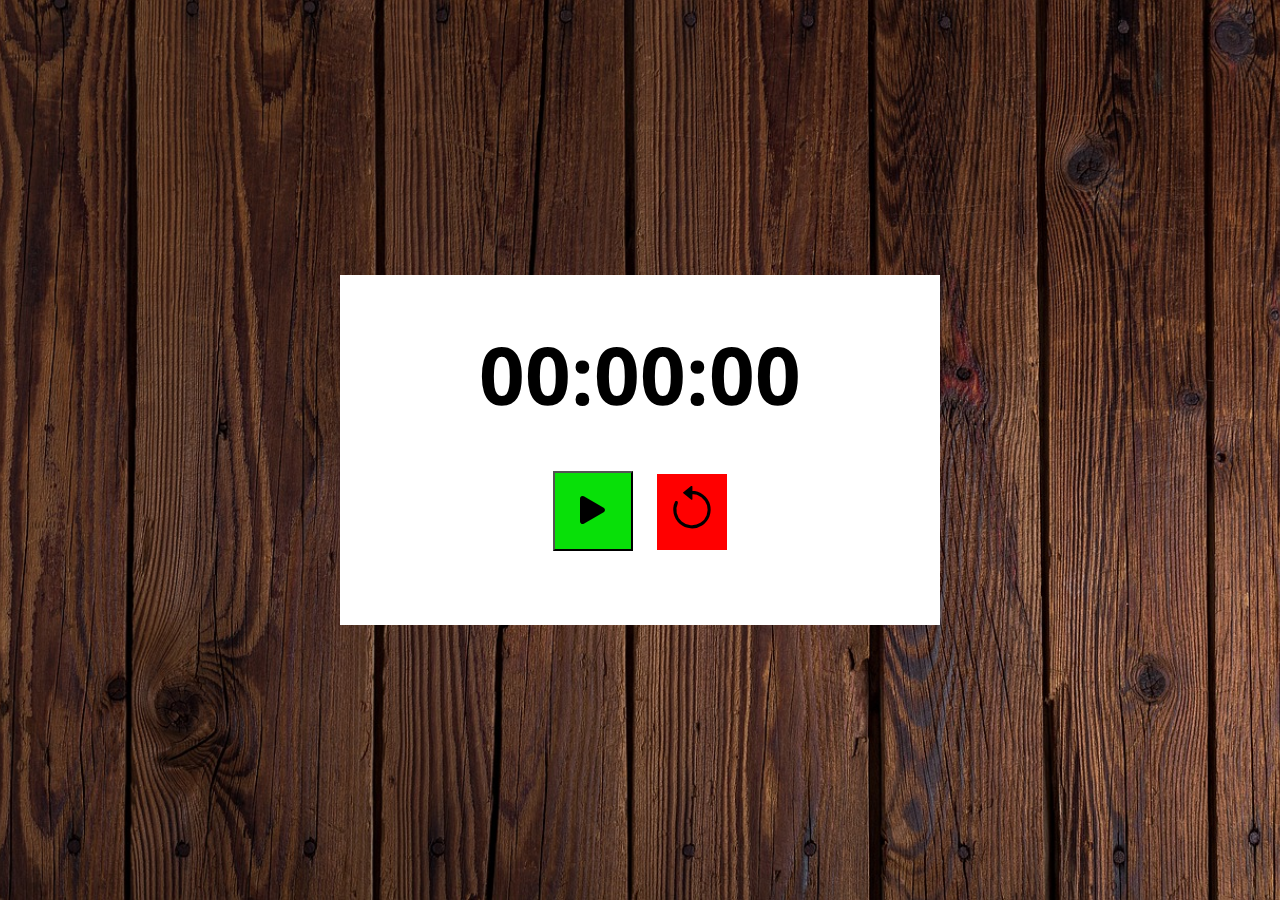
<file: JavaScript-DOM/cronometer/index.html>
<!DOCTYPE html>
<html lang="en">

<head>
    <meta charset="UTF-8">
    <meta name="viewport" content="width=device-width, initial-scale=1.0">
    <link rel="preconnect" href="https://fonts.googleapis.com">
    <link rel="preconnect" href="https://fonts.gstatic.com" crossorigin>
    <link href="https://fonts.googleapis.com/css2?family=Noto+Sans+Thai:wght@500&display=swap" rel="stylesheet">
    <link rel="stylesheet" href="https://cdn.jsdelivr.net/npm/bootstrap-icons@1.11.1/font/bootstrap-icons.css">
    <link rel="stylesheet" href="style.css">
    <link rel="shortcut icon" href="images/favicon (1).png" type="image/x-icon">
    <title>Cronometer</title>

</head>

<body>
    <main class="container-main">
        <div class="container-inside">
            <div id="cronometer">00:00:00</div>

            <section class="container-btn">
                <button id="btn-start-pause" class="btn start "><i class="bi bi-play-fill"></i></button>
                <butto id="btn-restart" class="btn"><i class="bi bi-arrow-counterclockwise"></i></button>

            </section>
        </div>

    </main>

    <script src="app.js"></script>
</body>

</html>
</file>
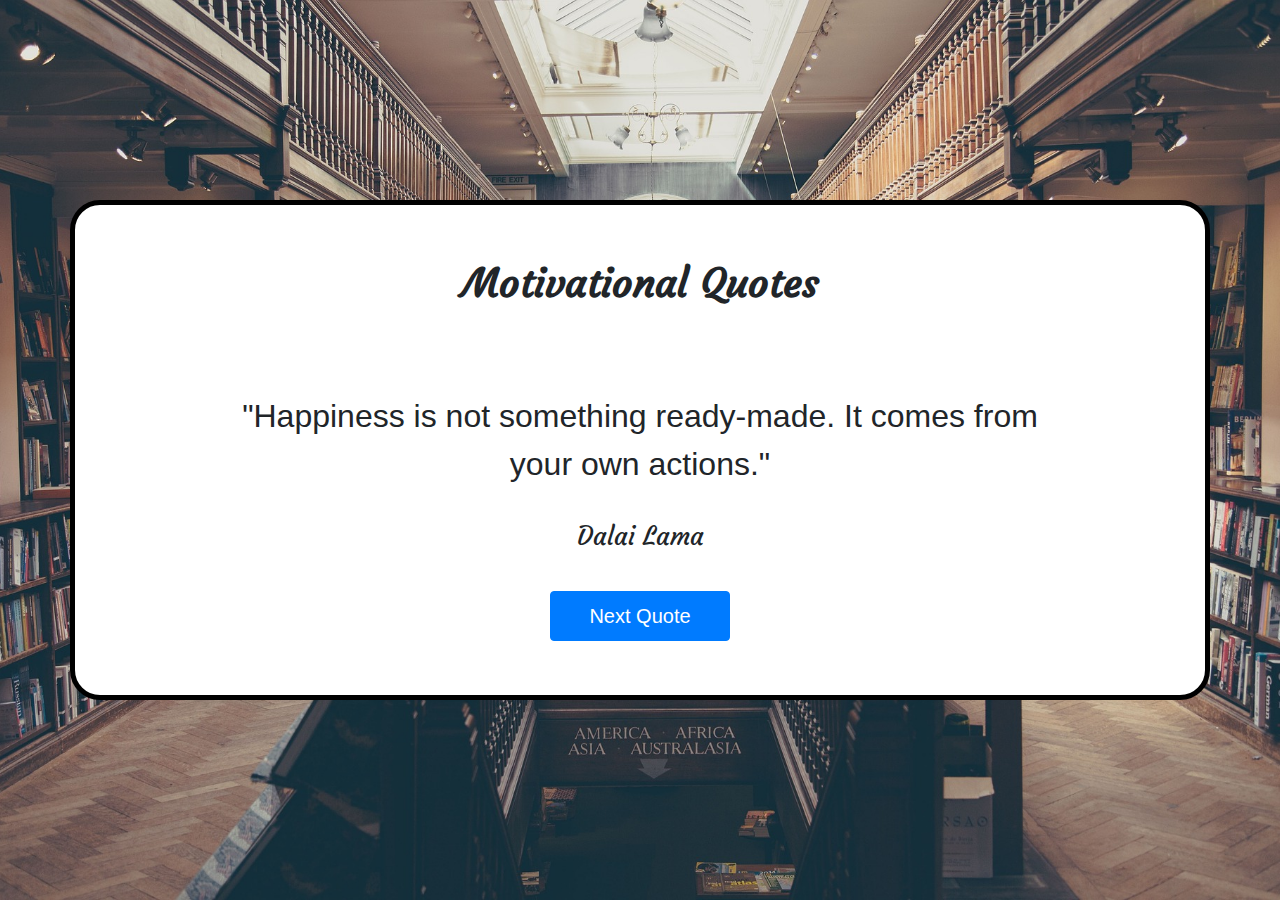
<file: JavaScript-DOM/random-quotes/index.html>
<!DOCTYPE html>
<html lang="es">

<head>
    <meta charset="UTF-8">
    <meta http-equiv="X-UA-Compatible" content="IE=edge">
    <meta name="viewport" content="width=device-width, initial-scale=1.0">
    <link rel="stylesheet" href="style.css">
    <link rel="preconnect" href="https://fonts.googleapis.com">
    <link rel="preconnect" href="https://fonts.gstatic.com" crossorigin>
    <link href="https://fonts.googleapis.com/css2?family=Courgette&display=swap" rel="stylesheet">
    <link rel="stylesheet" href="https://cdn.jsdelivr.net/npm/bootstrap@4.0.0/dist/css/bootstrap.min.css"
        integrity="sha384-Gn5384xqQ1aoWXA+058RXPxPg6fy4IWvTNh0E263XmFcJlSAwiGgFAW/dAiS6JXm" crossorigin="anonymous">
    <link rel="icon" type="image/png" href="images/favicon.png">
    <title>Random Quotes</title>
</head>

<body>
    <main class="container container-center">
        <h1 id="title" class="container-center">Motivational Quotes</h1>
        <section class="container-inside container-center">
            <p id="quotes" class="container-center"></p>
            <p id="author" class="container-center"></p>
            <button type="button" id="btn-change-quote" class="btn btn-primary">Next Quote</button>
        </section>
    </main>

    <script src="quotes.js"></script>
    <script src="app.js"></script>
</body>

</html>
</file>
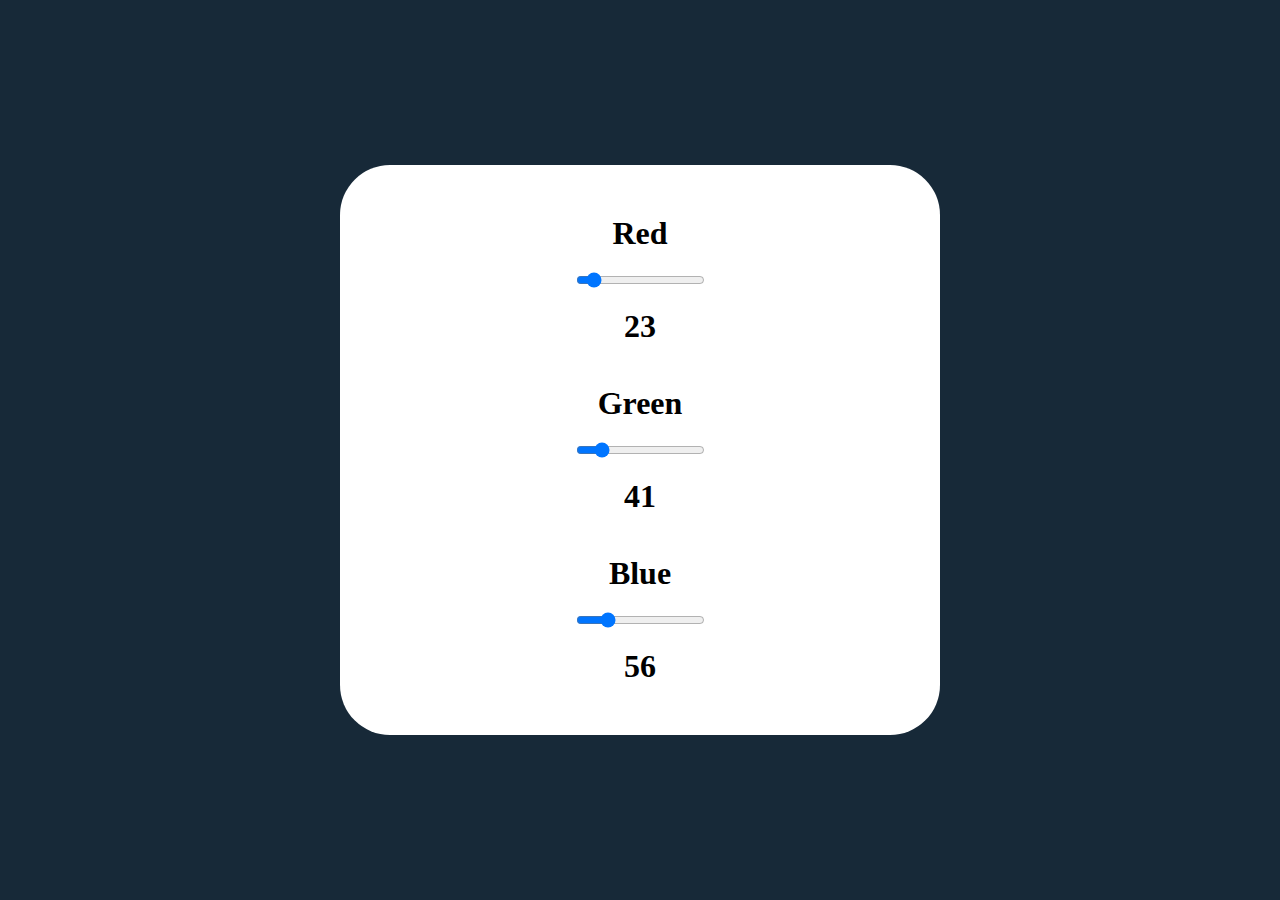
<file: JavaScript-DOM/RGB-colors-sliders/index.html>
<!DOCTYPE html>
<html lang="en">

<head>
    <meta charset="UTF-8">
    <meta name="viewport" content="width=device-width, initial-scale=1.0">
    <title>RGB Colors</title>
    <link rel="stylesheet" href="style.css">
    <link rel="shortcut icon" href="image/favicon.png" type="image/x-icon">
</head>

<body>

    <main class='container-main'>
        <section class='container-inside'>
            <div class='color'>
                <!-- Red color  -->
                <label for="red">Red</label>
                <input type="range" min="0" max='255' value="23" step="1" id="red">
                <p id='red-text'></p>
                <!-- Green color -->
                <label for="green">Green</label>
                <input type="range" min="0" max='255' value="41" step="1" id="green">
                <p id='green-text'></p>
                <!-- Blue color  -->
                <label for="blue">Blue</label>
                <input type="range" min="0" max='255' value="56" step="1" id="blue">
                <p id='blue-text'></p>
                
            </div>

        </section>

    </main>

    <script src="app.js"></script>
</body>

</html>
</file>
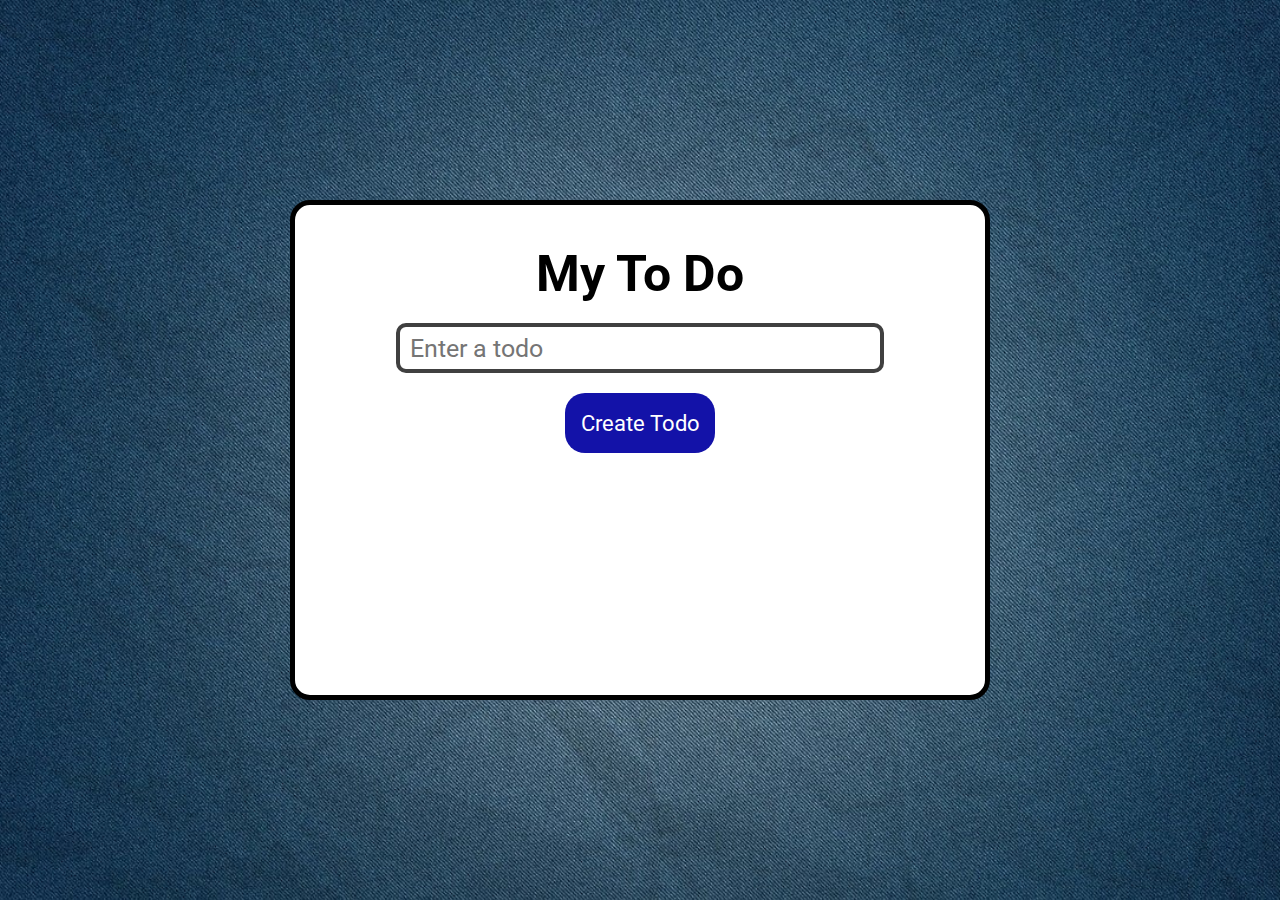
<file: JavaScript-DOM/todo-list/index.html>
<!DOCTYPE html>
<html lang="en">
  <head>
    <meta charset="UTF-8" />
    <meta name="viewport" content="width=device-width, initial-scale=1.0" />
    <link rel="preconnect" href="https://fonts.googleapis.com" />
    <link rel="preconnect" href="https://fonts.gstatic.com" crossorigin />
    <link
      href="https://fonts.googleapis.com/css2?family=Noto+Sans+Thai:wght@500&family=Roboto:wght@400;900&display=swap"
      rel="stylesheet"
    />
    <link rel="stylesheet" href="style.css" />
    <link rel="shortcut icon" href="./images/favicon.png" type="image/x-icon" />
    <link
      rel="stylesheet"
      href="https://cdn.jsdelivr.net/npm/bootstrap-icons@1.11.1/font/bootstrap-icons.css"
    />
    <title>Todo List</title>
  </head>

  <body>
    <main class="container">
      <h1>My To Do</h1>
      <input id="enter-todo" placeholder="Enter a todo" type="text" />
      <button type="submit">Create Todo</button>
      <section id="todo-list">
        <!-- todos -->
      </section>
    </main>

    <script src="app.js"></script>
  </body>
</html>
</file>
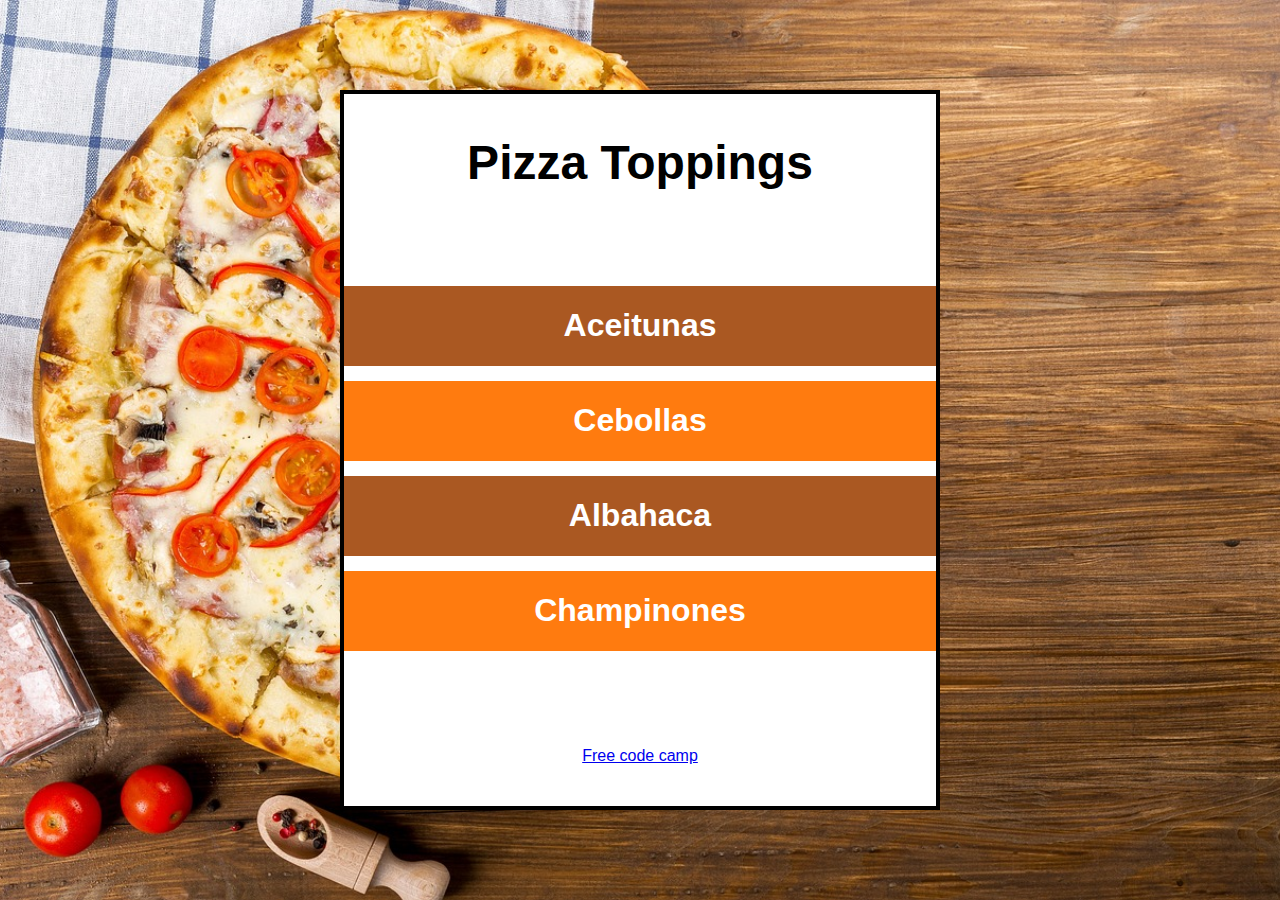
<file: JavaScript-DOM/toppin-pizza/index.html>
<!DOCTYPE html>
<html lang="en">

<head>
    <meta charset="UTF-8">
    <meta name="viewport" content="width=device-width, initial-scale=1.0">
    <link rel="stylesheet" href="style.css">
    <title>Mis Toppings</title>
    <link rel="shortcut icon" href="images/favicon.png" type="image/x-icon">
</head>

<body>
    <div id="container">
        <h1 id="title">Pizza Toppings</h1>
        <ul id="list-toppings">
            <li id="aceitunas" class="topping bg-brown">Aceitunas</li>
            <li class="topping bg-orange">Cebollas</li>
            <li onclick="clic()" id="albahaca" class="topping bg-brown">Albahaca</li>
            <li class="topping bg-orange">Champinones</li>
        </ul>
        <a href="https://www.freecodecamp.org/" target="_blank" rel="noopener noreferrer">Free code camp</a>

    </div>
    <script src="app.js"></script>
</body>


</html>
</file>
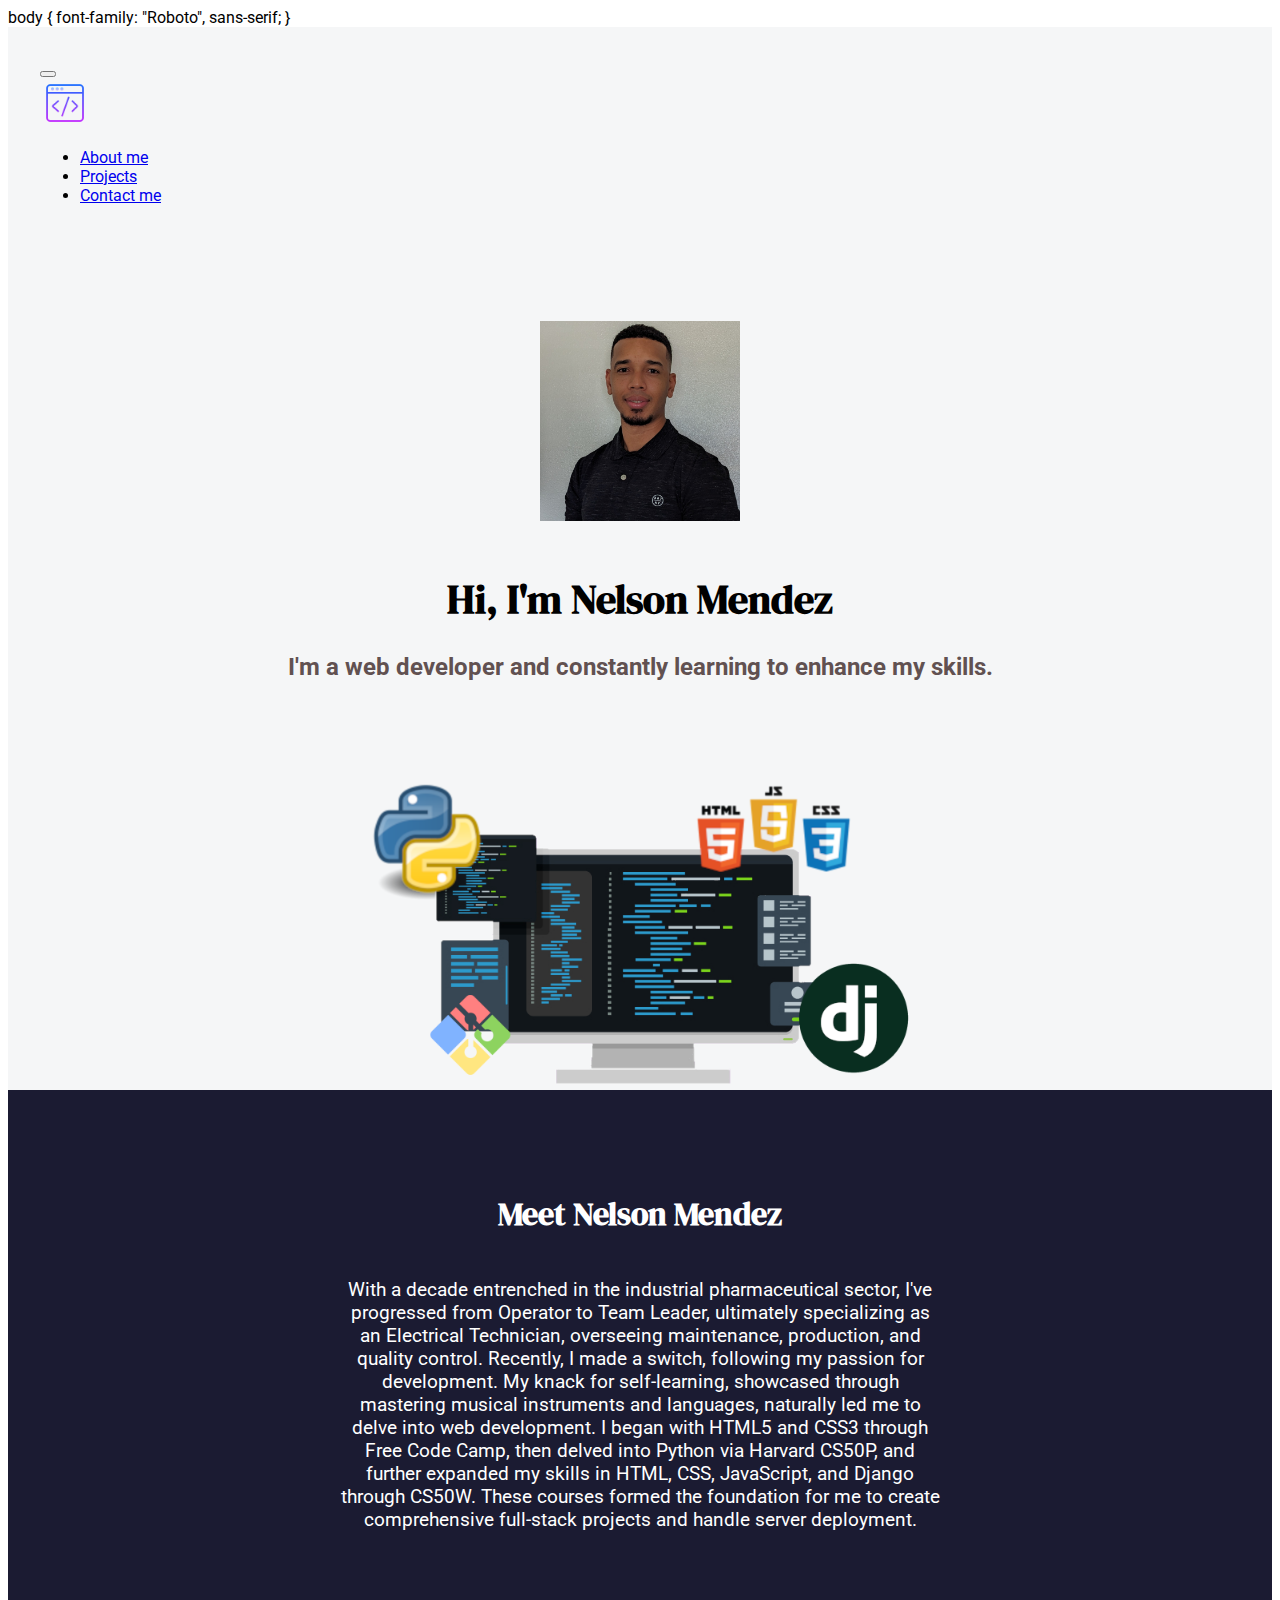
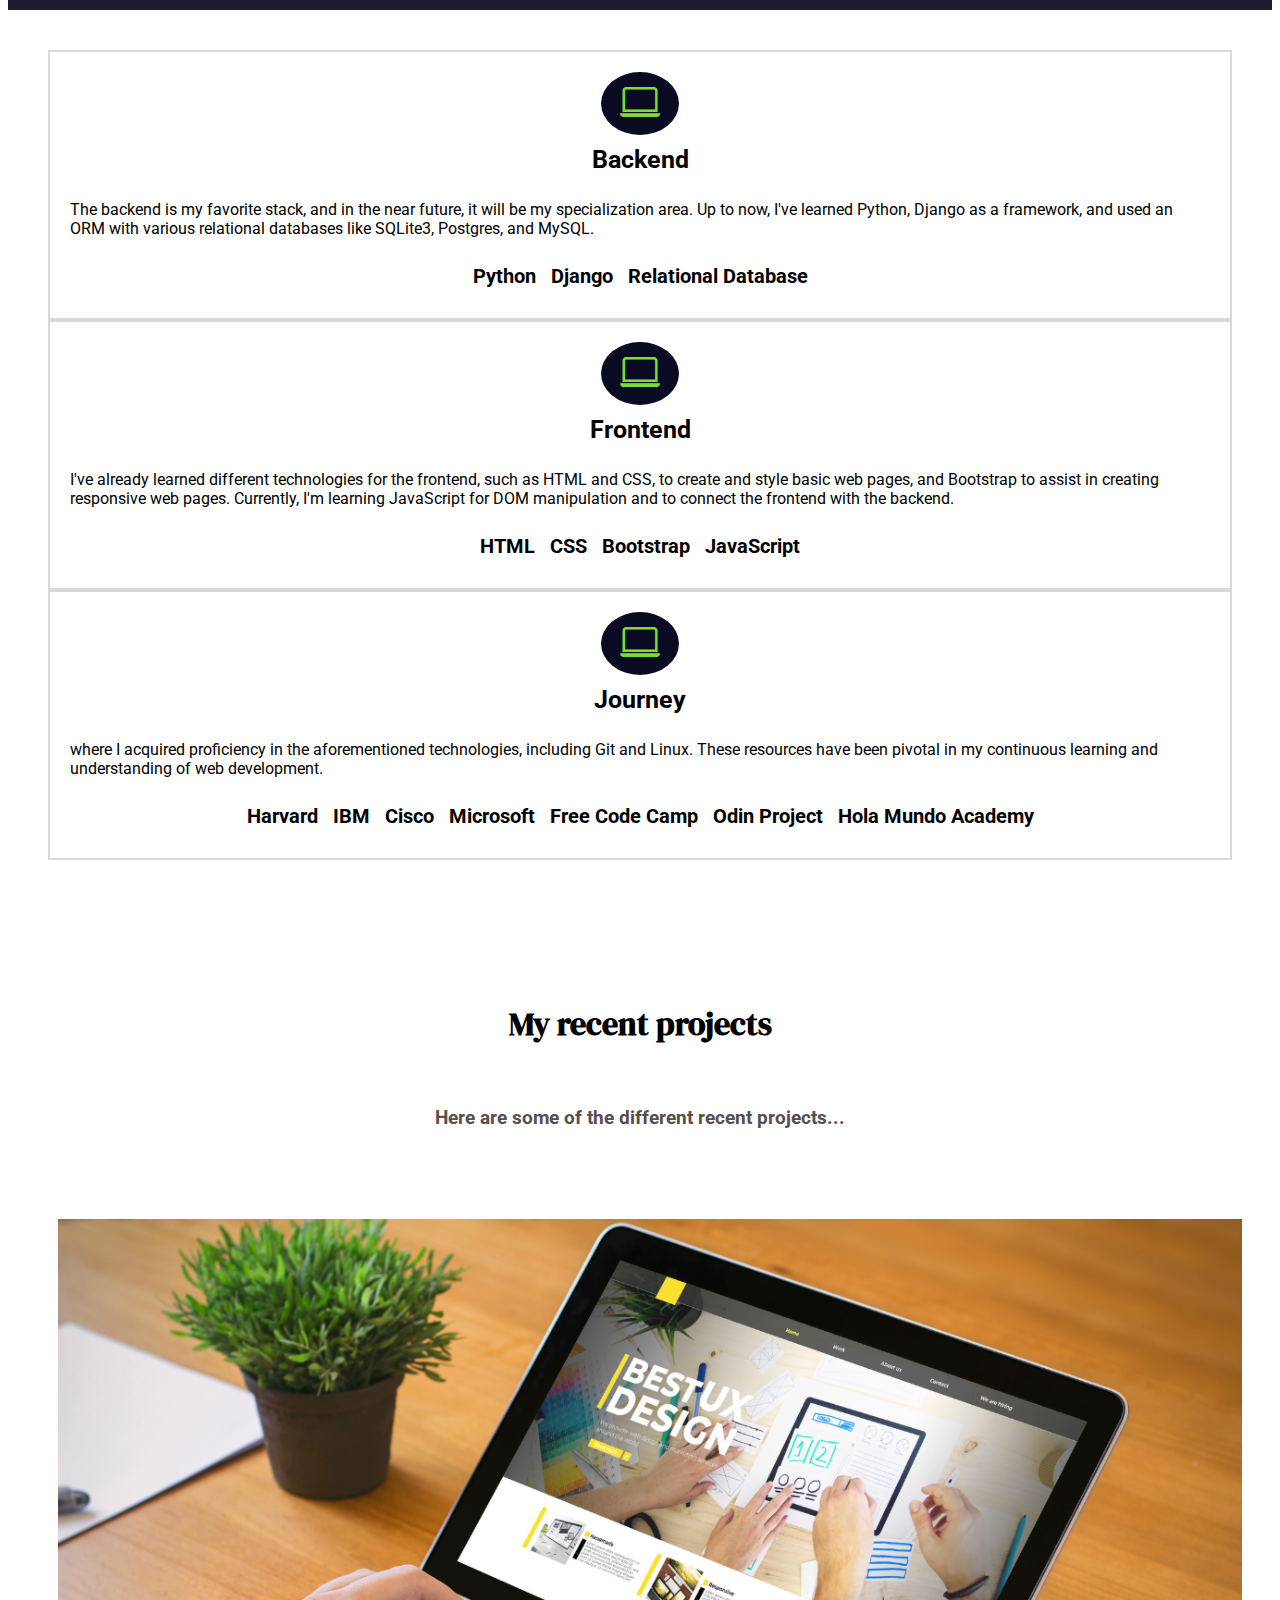
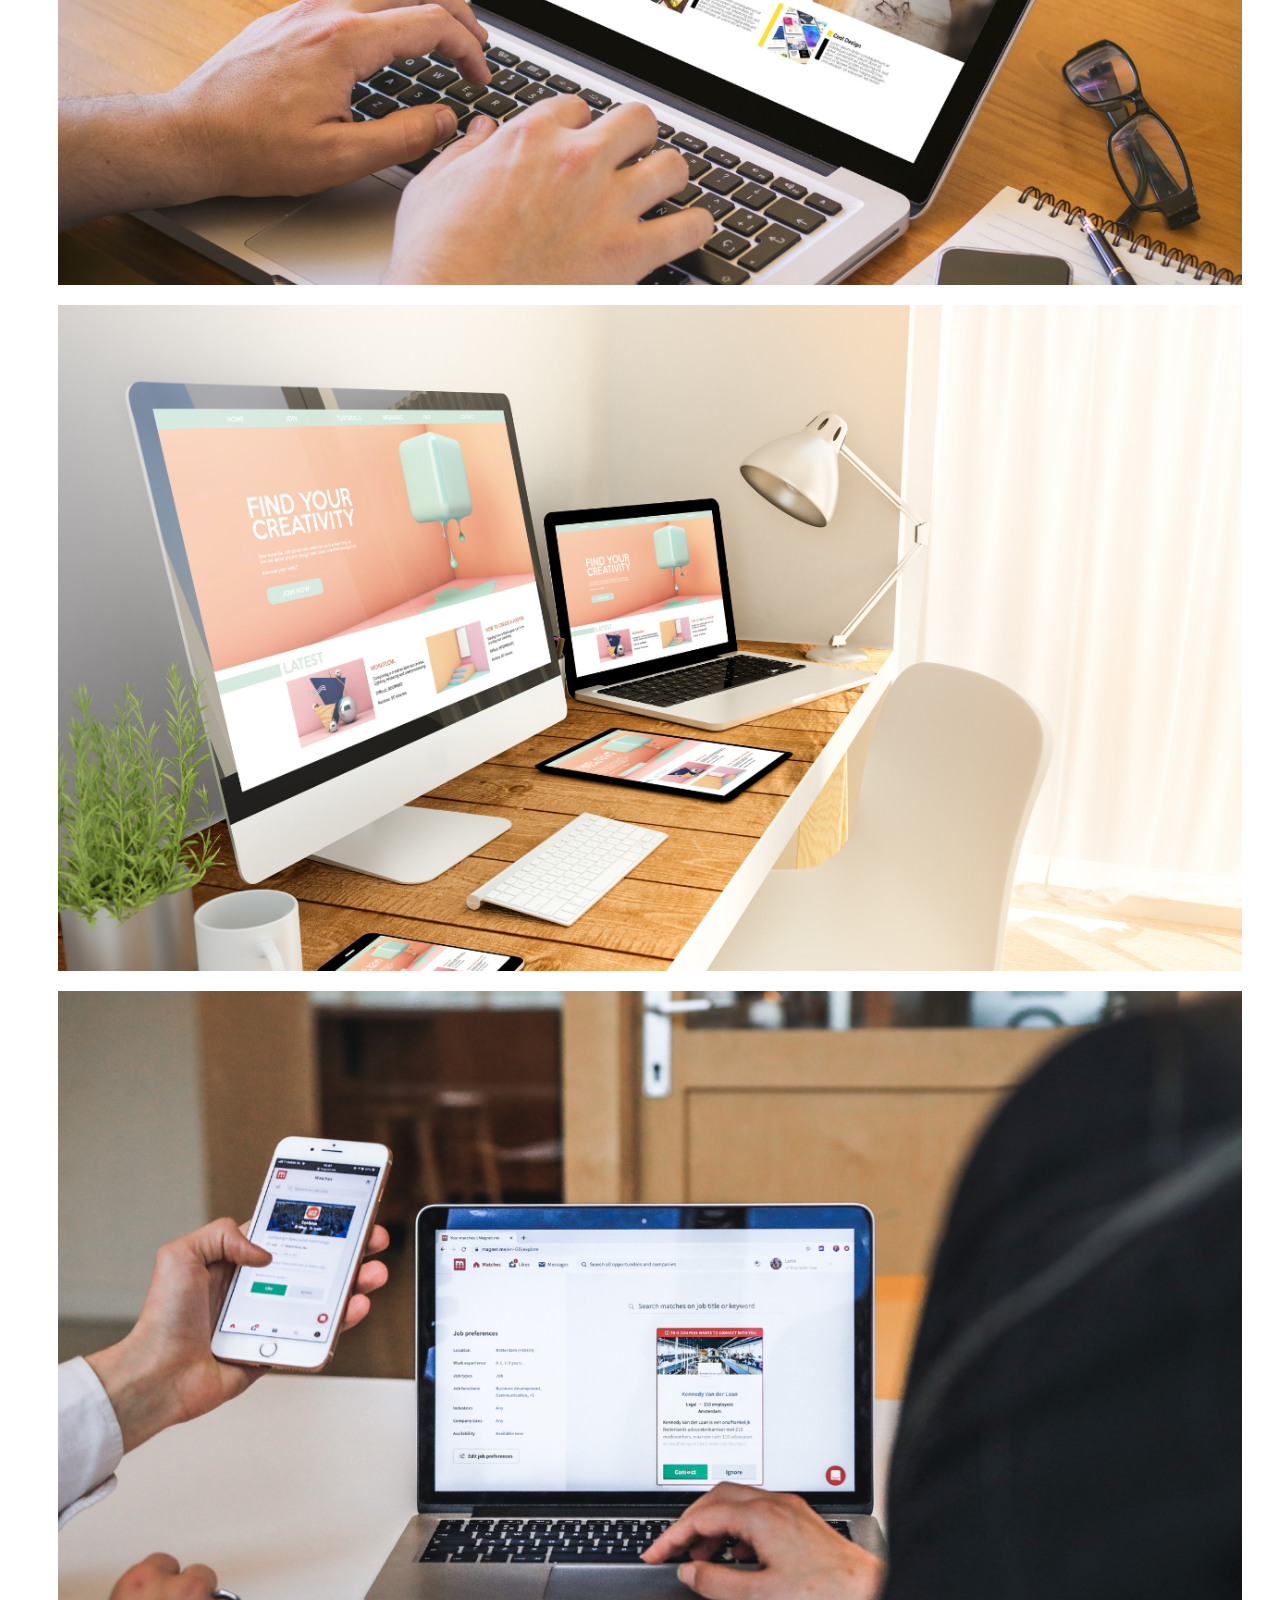
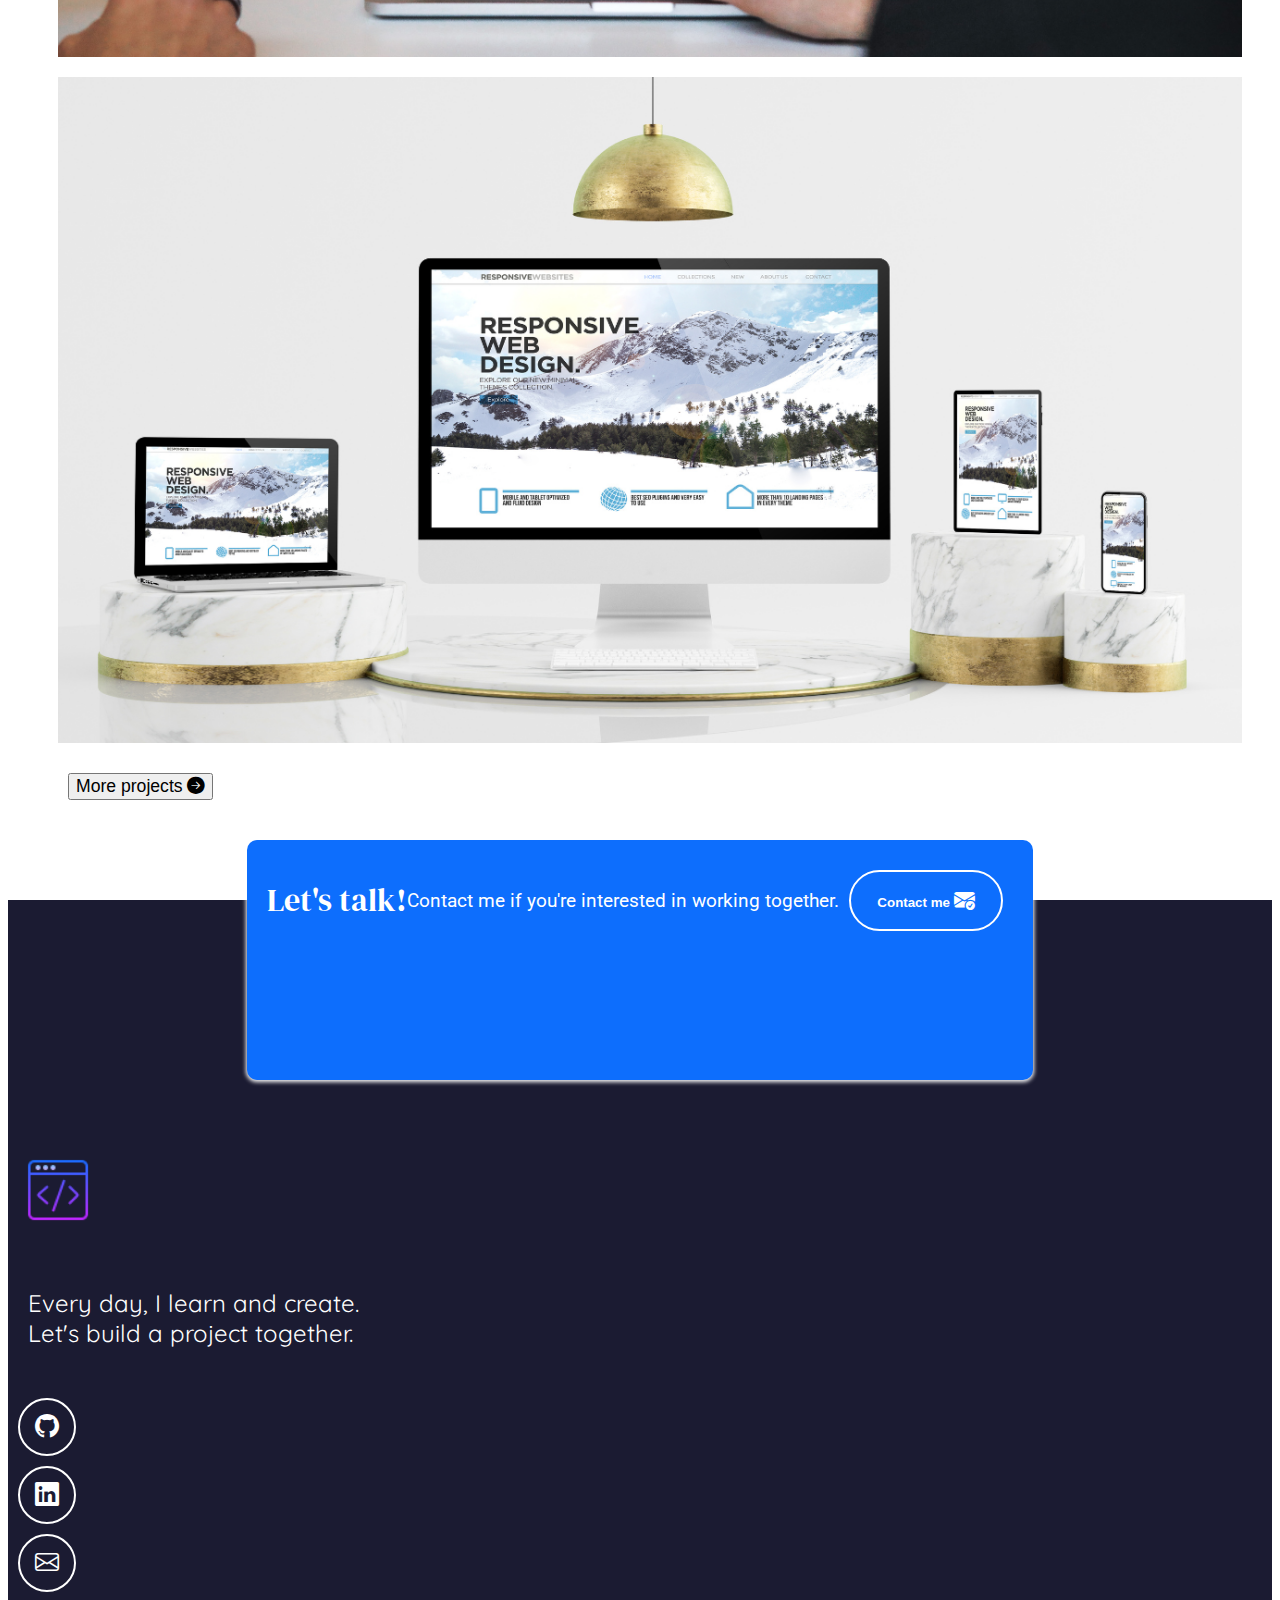
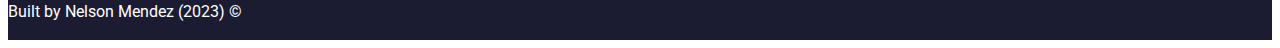
<file: Legacy Responsive Web Design/Personal Portfolio Webpage/index.html>
<!DOCTYPE html>
<html lang="es">
  <head>
    <!-- Metadata -->
    <meta charset="utf-8">
    <meta name="author" content="Nelson Mendez">
    <meta name="description" content="Nelson Mendez's portfolio">
    <meta name="keywords"
          content="Python, Django, HTML, CSS, JavaScript, Database">
    <meta name="viewport" content="width=device-width, initial-scale=1">
    <!-- Title -->body {
  font-family: "Roboto", sans-serif;
}
    <title>Nelson Mendez | Web Developer</title>
    <!-- Favicon -->
    <link rel="icon" type="image/x-icon" href="images/logo.png">
    <!-- Bootstrap -->
    <link href="https://cdn.jsdelivr.net/npm/bootstrap@5.2.2/dist/css/bootstrap.min.css"
          rel="stylesheet"
          integrity="sha384-Zenh87qX5JnK2Jl0vWa8Ck2rdkQ2Bzep5IDxbcnCeuOxjzrPF/et3URy9Bv1WTRi"
          crossorigin="anonymous">
    <!-- Bootstrap Icons-->
    <link rel="stylesheet"
          href="https://cdn.jsdelivr.net/npm/bootstrap-icons@1.9.1/font/bootstrap-icons.css">
    <!-- CSS -->
    <link href="style.css" rel="stylesheet">
    <!-- Google Fonts -->
    <link rel="preconnect" href="https://fonts.googleapis.com">
    <link rel="preconnect" href="https://fonts.gstatic.com" crossorigin>
    <link href="https://fonts.googleapis.com/css2?family=DM+Serif+Display&family=Quicksand:wght@500&family=Roboto&display=swap"
          rel="stylesheet">
  </head>
  <body>
    <!-- nav Bar -->
    <nav class="navbar navbar-expand-md navbar-light">
      <div class="container-fluid">
        <button class="navbar-toggler"
                type="button"
                data-bs-toggle="collapse"
                data-bs-target="#navbar-toggler"
                aria-controls="navbarTogglerDemo01"
                aria-expanded="false"
                aria-label="Toggle navigation">
          <span class="navbar-toggler-icon"></span>
        </button>
        <div class="collapse navbar-collapse" id="navbar-toggler">
          <a class="navbar-brand" href="#">
            <img src="images/logo.png" width="50" alt="Web page Logo">
          </a>
          <ul class="navbar-nav d-flex justify-content-center align-items-center">
            <li class="nav-item">
              <a class="nav-link active" aria-current="page" href="#about-me">About me</a>
            </li>
            <li class="nav-item">
              <a class="nav-link" href="#project">Projects</a>
            </li>
            <li class="nav-item">
              <a class="nav-link" href="#contact">Contact me</a>
            </li>
          </ul>
        </div>
      </div>
    </nav>
    <!-- Section Hero -->
    <section class="hero align-items-stretch">
      <div class="hero-principal d-flex flex-column justify-content-center align-items-center">
        <img class="hero-imagen-desarrollador rounded-circle"
             src="images/NelsonMendezPhoto.png"
             alt="Nelson Mendez Photo">
        <h1>Hi, I'm Nelson Mendez</h1>
        <h2>I'm a web developer and constantly learning to enhance my skills.</h2>
      </div>
      <div class="hero-inferior">
        <img class="hero-inferior-imagen img-fluid"
             src="images/hero-inferior.png"
             alt="Monitor, laptop y logos de HTML, CSS, JavaScript y React.">
      </div>
    </section>
    <!-- About me -->
    <section id="about-me " class="sobre-mi seccion-oscura">
      <div class="contenedor">
        <h2 class="seccion-titulo">Meet Nelson Mendez</h2>
        <p class="seccion-texto">
          With a decade entrenched in the industrial pharmaceutical sector, I've progressed from Operator to Team Leader,
          ultimately specializing as an Electrical Technician, overseeing maintenance, production, and quality control. Recently, I made a switch,
          following my passion for development. My knack for self-learning, showcased through mastering musical instruments and languages, naturally
          led me to delve into web development. I began with HTML5 and CSS3 through Free Code Camp, then delved into Python via Harvard CS50P,
          and further expanded my skills in HTML, CSS, JavaScript, and Django through CS50W. These courses formed the foundation for me to create
          comprehensive full-stack projects and handle server deployment.
        </p>
      </div>
    </section>
    <!-- Experience -->
    <section class="experiencia seccion-clara">
      <div class="container text-center">
        <div class="row">
          <!-- Backend -->
          <div class="columna col-12 col-md-4">
            <i class="bi bi-laptop"></i>
            <p class="experiencia-titulo">Backend</p>
            <p>
              The backend is my favorite stack, and in the near future, it will be my specialization area. Up to now,
              I've learned Python, Django as a framework, and used an ORM with various relational databases like SQLite3, Postgres, and MySQL.
            </p>
            <div class="badges-contenedor">
              <span class="badge text-bg-primary">Python</span>
              <span class="badge text-bg-primary">Django</span>
              <span class="badge text-bg-primary">Relational Database</span>
              <!-- <span class="badge text-bg-primary">API</span> -->
              <!-- <span class="badge text-bg-primary">React</span> -->
            </div>
          </div>
          <!-- Frontend -->
          <div class="columna col-12 col-md-4">
            <i class="bi bi-laptop"></i>
            <p class="experiencia-titulo">Frontend</p>
            <p>
              I've already learned different technologies for the frontend, such as HTML and CSS, to create and style basic web pages,
              and Bootstrap to assist in creating responsive web pages. Currently, I'm learning JavaScript for DOM manipulation and to connect the frontend with the backend.
            </p>
            <div class="badges-contenedor">
              <span class="badge text-bg-primary">HTML</span>
              <span class="badge text-bg-primary">CSS</span>
              <span class="badge text-bg-primary">Bootstrap</span>
              <span class="badge text-bg-primary">JavaScript</span>
            </div>
          </div>
          <!-- Journey -->
          <div class="columna col-12 col-md-4">
            <i class="bi bi-laptop"></i>
            <p class="experiencia-titulo">Journey</p>
            <p>
              where I acquired proficiency in the aforementioned technologies, including Git and Linux.
              These resources have been pivotal in my continuous learning and understanding of web development.
            </p>
            <div class="badges-contenedor">
              <span class="badge text-bg-primary">Harvard</span>
              <span class="badge text-bg-primary">IBM</span>
              <span class="badge text-bg-primary">Cisco</span>
              <span class="badge text-bg-primary">Microsoft</span>
              <span class="badge text-bg-primary">Free Code Camp</span>
              <span class="badge text-bg-primary">Odin Project</span>
              <span class="badge text-bg-primary">Hola Mundo Academy</span>
            </div>
          </div>
        </div>
      </div>
    </section>
    <!-- Projects -->
    <section id="project"
             class="proyectos-recientes seccion-clara d-flex flex-column">
      <h2 class="seccion-titulo texto-negro">My recent projects</h2>
      <h3 class="seccion-descripcion">Here are some of the different recent projects...</h3>
      <!-- Project Gallery -->
      <div class="container text-center proyectos-contenedor">
        <div class="row">
          <!-- Project 1 -->
          <div class="col-12 col-md-6 col-lg-4">
            <div class="proyecto">
              <img src="images/proyecto1.png" alt="CS50W projects">
              <div class="overlay">
                <p>CS50W Projects</p>
                <div class="iconos-contenedor">
                  <a href="https://github.com/nelsonmenza/CS50W"
                     target="_blank"
                     rel="noopener noreferrer">
                    <i class="bi bi-github"></i>
                  </a>
                  <a href="https://youtube.com/playlist?list=PLLD84dZFD85uKQIpXT_L9aKppXGOxeKIy&si=_L4apRV75ceXr91u"
                     target="_blank"
                     rel="noopener noreferrer">
                    <i class="bi bi-play-btn"></i>
                  </a>
                </div>
              </div>
            </div>
          </div>
          <!-- Project 2 -->
          <div class="col-12 col-md-6 col-lg-4">
            <div class="proyecto">
              <img src="images/proyecto2.png" alt="CS50P Final Project">
              <div class="overlay">
                <p>CS50P Final Project</p>
                <div class="iconos-contenedor">
                  <a href="https://github.com/nelsonmenza/CS50P/tree/main/Final%20Project"
                     target="_blank"
                     rel="noopener noreferrer">
                    <i class="bi bi-github"></i>
                  </a>
                  <a href="https://youtu.be/CVQUEg5Jx3s?si=r4su6_00dtfrEEUy"
                     target="_blank"
                     rel="noopener noreferrer">
                    <i class="bi bi-play-btn"></i>
                  </a>
                </div>
              </div>
            </div>
          </div>
          <!-- Project 3 -->
          <div class="col-12 col-md-6 col-lg-4">
            <div class="proyecto">
              <img src="images/proyecto3.png" alt="Projects CS50P">
              <div class="overlay">
                <p>CS50P Projects</p>
                <div class="iconos-contenedor">
                  <a href="https://github.com/nelsonmenza/CS50P"
                     target="_blank"
                     rel="noopener noreferrer">
                    <i class="bi bi-github"></i>
                  </a>
                </div>
              </div>
            </div>
          </div>
          <!-- Project 4 -->
          <div class="col-12 col-md-6 col-lg-4">
            <div class="proyecto">
              <img src="images/proyecto4.png" alt="Cisco Python essential">
              <div class="overlay">
                <p>Cisco Python essential</p>
                <div class="iconos-contenedor">
                  <a href="https://github.com/nelsonmenza/Cisco-Networking-Academy"
                     target="_blank"
                     rel="noopener noreferrer">
                    <i class="bi bi-github"></i>
                  </a>
                </div>
              </div>
            </div>
          </div>
        </div>
        <a href="https://github.com/nelsonmenza"
           target="_blank"
           rel="noopener noreferrer">
          <button type="button" class="btn btn-info">
            More projects
            <i class="bi bi-arrow-right-circle-fill"></i>
          </button>
        </a>
      </div>
    </section>
    <!-- Contacto -->
    <section id="contact" class="contacto seccion-oscura">
      <div class="container">
        <div class="container text-center rectangulo d-flex justify-content-evenly">
          <div class="row">
            <div class="col-12 col-md-4 seccion-titulo">Let's talk!</div>
            <div class="col-12 col-md-4 descripcion">Contact me if you're interested in working together.</div>
            <div class="col-12 col-md-4">
              <a href="nelsonmenza30@gmail.com">
                <button type="button">
                  Contact me
                  <i class="bi bi-envelope-check-fill"></i>
                </button>
              </a>
            </div>
          </div>
        </div>
      </div>
    </section>
    <!-- Pie de pagina (footer) -->
    <footer class="seccion-oscura d-flex flex-column align-items-center justify-content-center">
      <img class="footer-logo" src="images/logo.png" alt="Logo del portafolio">
      <p class="footer-texto text-center">
        Every day, I learn and create.
        <br>
        Let's build a project together.
      </p>
      <div class="iconos-redes-sociales d-flex flex-wrap align-items-center justify-content-center">
        <a href="https://github.com/nelsonmenza"
           target="_blank"
           rel="noopener noreferrer">
          <i class="bi bi-github"></i>
        </a>
        <a href="https://www.linkedin.com/in/nelsonmenza"
           target="_blank"
           rel="noopener noreferrer">
          <i class="bi bi-linkedin"></i>
        </a>
        <a href="nelsonmenza30@gmail.com"
           target="_blank"
           rel="noopener noreferrer">
          <i class="bi bi-envelope"></i>
        </a>
      </div>
      <div class="copyright">Built by Nelson Mendez (2023) &#169;</div>
    </footer>
    <script src="https://cdn.jsdelivr.net/npm/bootstrap@5.2.2/dist/js/bootstrap.bundle.min.js"
            integrity="sha384-OERcA2EqjJCMA+/3y+gxIOqMEjwtxJY7qPCqsdltbNJuaOe923+mo//f6V8Qbsw3"
            crossorigin="anonymous"></script>
  </body>
</html>
</file>
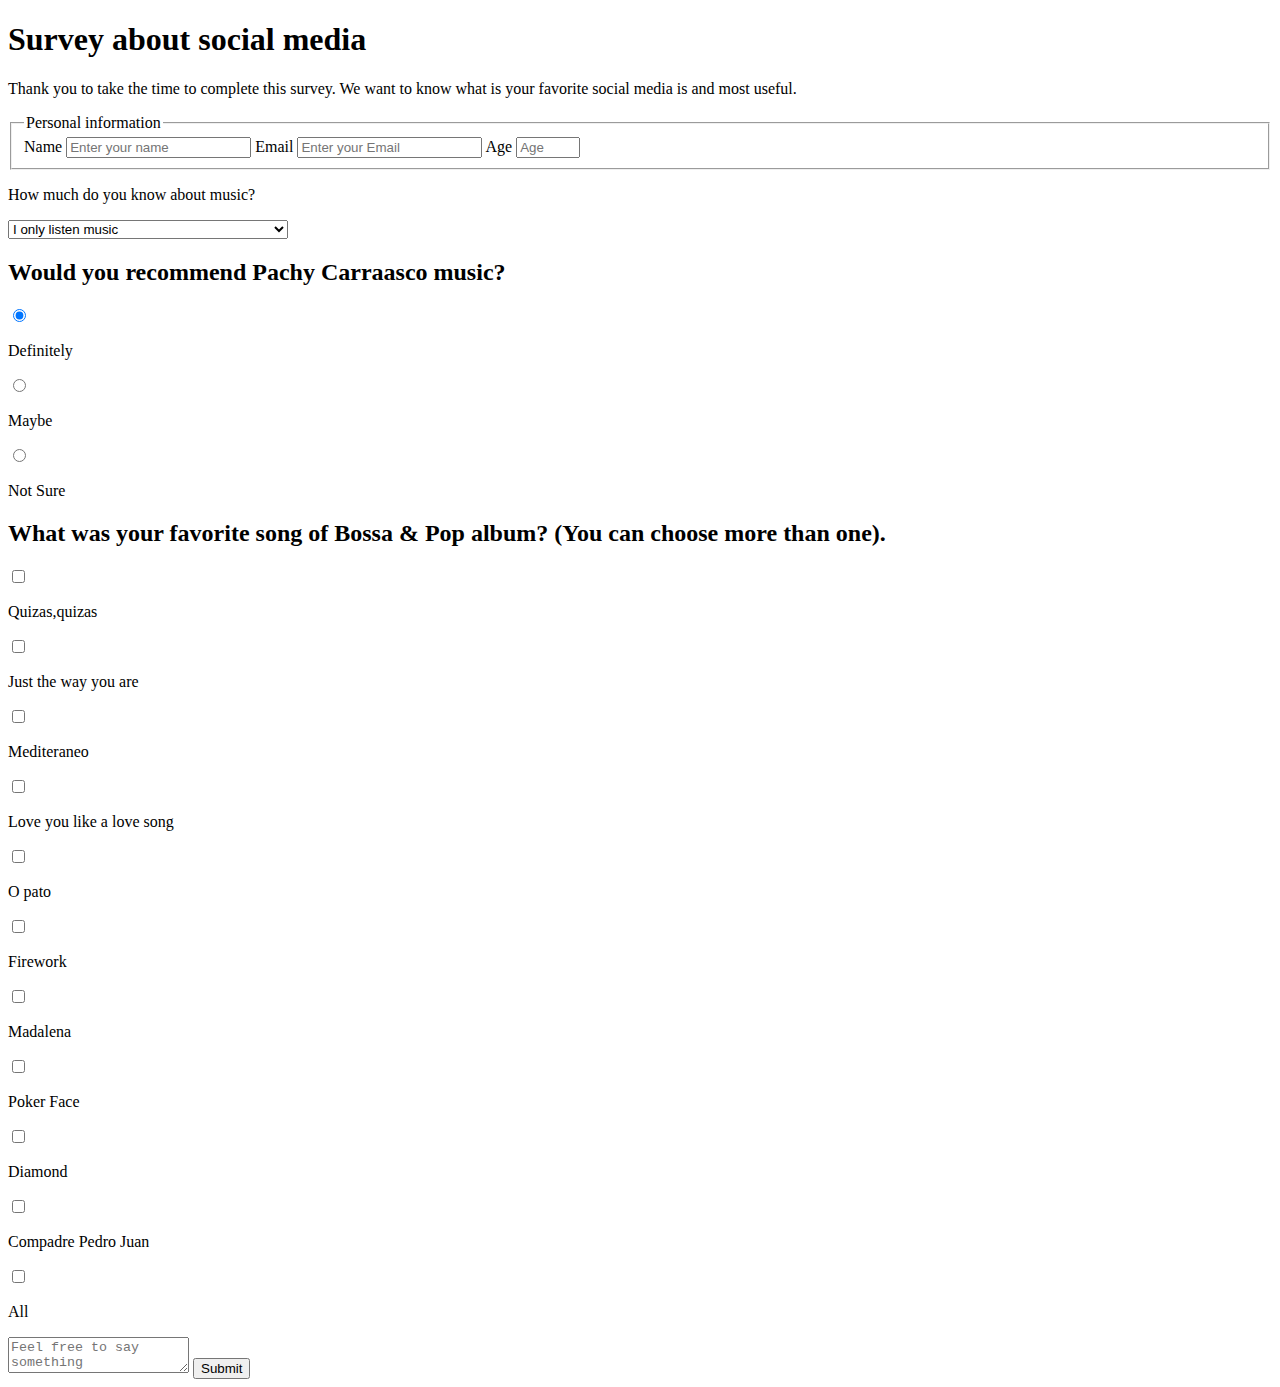
<file: Legacy Responsive Web Design/Survey Form/index.html>
<!DOCTYPE html>
<html lang="en">
<head>
    <meta charset="UTF-8">
    <meta name="viewport" content="width=device-width, initial-scale=1.0">
<title>Survey Form</title>
<link rel="stylesheet" href="styles.css">
</head>

<body>
    <header>
        <h1 id="title">Survey about social media</h1>
        <P id="description">Thank you to take the time to complete this survey.
            We want to know what is your favorite social media is and most useful. </P>
    </header>


    <form id=survey-form>
        <fieldset>
            <legend>Personal information</legend>
            <label id="name-label" for="name">Name</label>
            <input type="text" name="name" id="name" class="form-control" placeholder="Enter your name" required>

            <label id="email-label" for="email">Email</label>
            <input type="email" name="email" id="email" placeholder="Enter your Email" required>

            <label id="number-label" for="number">Age</label>
            <input type="number" name="number" id="number" min="15" max="120" placeholder="Age">

        </fieldset>
        <div>
            <p>How much do you know about music?</p>
            <select name="intrument" id="dropdown" required>
                <option disabled select value>Select your level</option>
                <option value="unknow">I only listen music</option>
                <option value="first">I know something about music</option>
                <option value="second">I play an instrument but I never study music</option>
                <option value="thrith">I know theory and play a instrument</option>
            </select>
        </div>

        <div>
            <h2> Would you recommend Pachy Carraasco music?</h2>
            <label>
                <input class="radio" name="user-recommend" type="radio" value="definitely" checked>
                <p>Definitely</p>
            </label>
            <label>
                <input class="radio" name="user-recommend" type="radio" value="Maybe">
                <p>Maybe</p>
            </label>
            <label>
                <input class="radio" name="user-recommend" type="radio" value="Not sure">
                <p>Not Sure</p>
            </label>
        </div>

        <div>
            <h2>What was your favorite song of Bossa & Pop album? (You can choose more than one).</h2>
            <label>
                <input class="checkbox" type="checkbox" value="Quizas, quizas" name="">
                <P>Quizas,quizas</P>
            </label>
            <label>
                <input class="checkbox" type="checkbox" value="Just the way you are" name="song-7">
                <p>Just the way you are</p>
            </label>
            <label>
                <input class="checkbox" type="checkbox" value="Mediteraneo" name="song-8">
                <p>Mediteraneo</p>
            </label>
            <label>
                <input class="checkbox" type="checkbox" value="Love you like a love song" name="song-1">
                <p>Love you like a love song</p>
            </label>
            <label>
                <input class="checkbox" type="checkbox" value="O pato" name="song-2">
                <p>O pato</p>
            </label>
            <label>
                <input class="checkbox" type="checkbox" value="Firework" name="song-3">
                <p>Firework</p>
            </label>
            <label>
                <input class="checkbox" type="checkbox" value="Madalena" name="song-4">
                <p>Madalena</p>
            </label>
            <label>
                <input class="checkbox" type="checkbox" value="Poker Face" name="song-5">
                <p>Poker Face</p>
            </label>
            <label>
                <input class="checkbox" type="checkbox" value="Diamond" name="song-9">
                <p>Diamond</p>
            </label>
            <label>
                <input class="checkbox" type="checkbox" value="Compadre Pedro Juan" name="song-10">
                <p>Compadre Pedro Juan</p>
            </label>
            <label>
                <input class="checkbox" type="checkbox" value="O pato" name="All">
                <p>All</p>
            </label>

            <textarea placeholder="Feel free to say something"></textarea>
            <input id="submit" type="submit" value="Submit">
    </form>
</body>

</html>
</file>
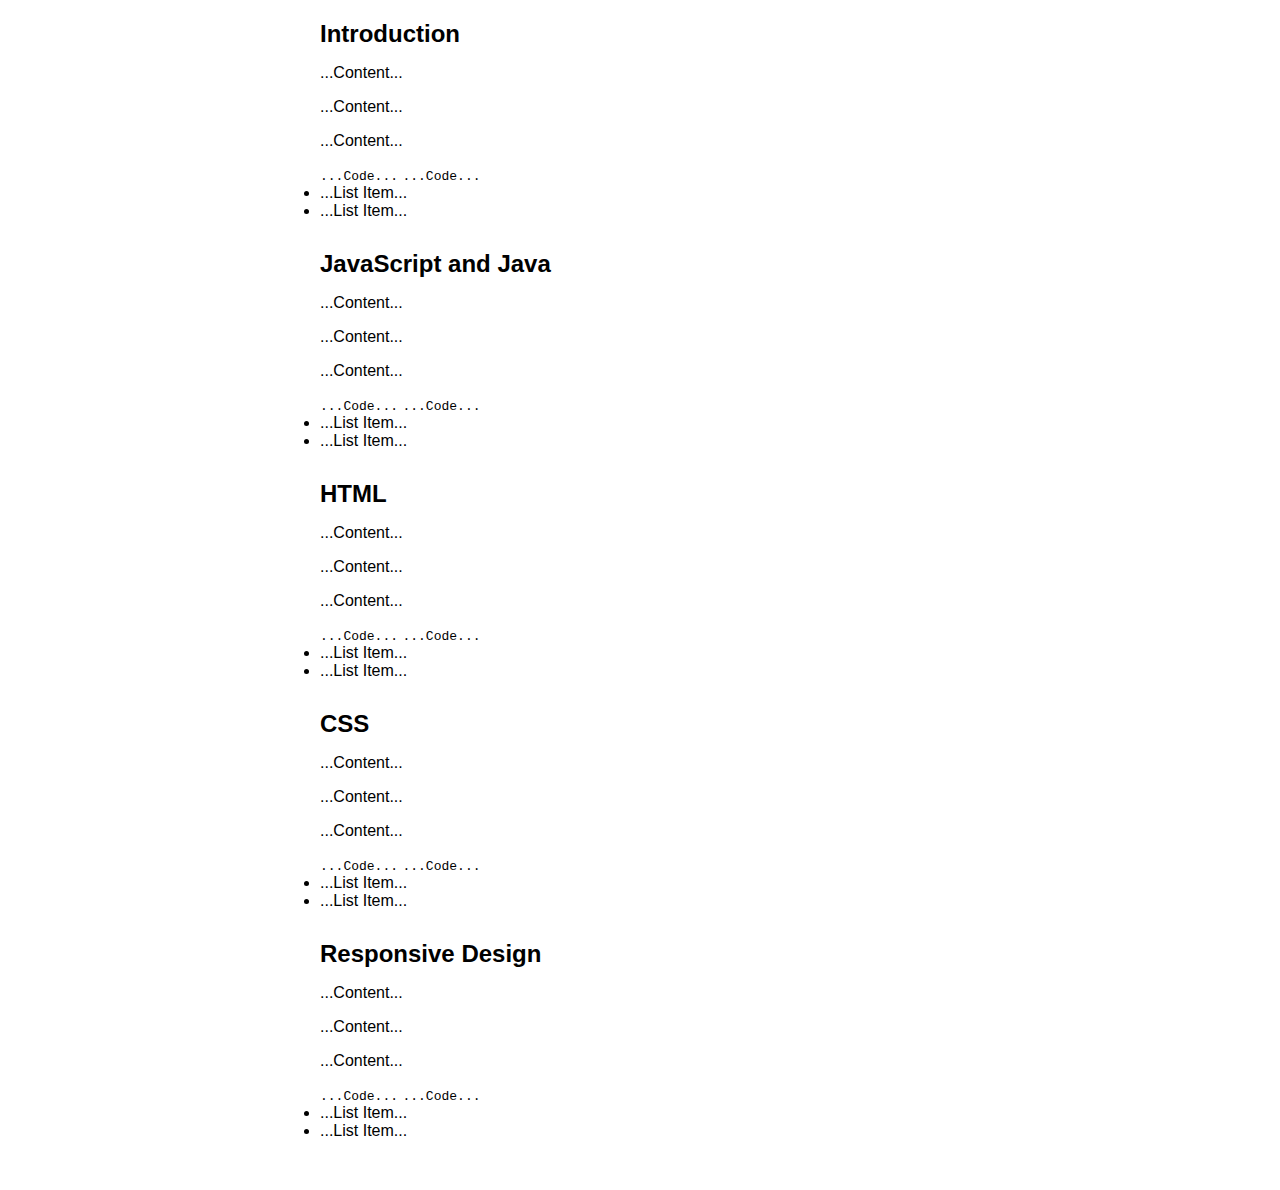
<file: Legacy Responsive Web Design/Technical Documentation Page/index.html>
<!DOCTYPE html>
<html lang="en">

<head>
    <meta charset="UTF-8">
    <meta name="viewport" content="width=device-width, initial-scale=1.0">
    <title>Technical Documentation</title>
    <link rel="stylesheet" href="styles.css">
</head>

<body>
    <nav id="navbar">
        <header>Technical Documentation</header>
        <a href="#Introduction" class="nav-link">Introduction</a>
        <a href="#JavaScript_and_Java" class="nav-link">JavaScript and Java</a>
        <a href="#HTML" class="nav-link">HTML</a>
        <a href="#CSS" class="nav-link">CSS</a>
        <a href="#Responsive_Design" class="nav-link">Responsive Design</a>
    </nav>

    <main id="main-doc">
        <section id="Introduction" class="main-section">
            <header>Introduction</header>
            <p>...Content...</p>
            <p>...Content...</p>
            <p>...Content...</p>
            <code>...Code...</code>
            <code>...Code...</code>
            <li>...List Item...</li>
            <li>...List Item...</li>
        </section>

        <section id="JavaScript_and_Java" class="main-section">
            <header>JavaScript and Java</header>
            <p>...Content...</p>
            <p>...Content...</p>
            <p>...Content...</p>
            <code>...Code...</code>
            <code>...Code...</code>
            <li>...List Item...</li>
            <li>...List Item...</li>
        </section>

        <section id="HTML" class="main-section">
            <header>HTML</header>
            <p>...Content...</p>
            <p>...Content...</p>
            <p>...Content...</p>
            <code>...Code...</code>
            <code>...Code...</code>
            <li>...List Item...</li>
            <li>...List Item...</li>
        </section>

        <section id="CSS" class="main-section">
            <header>CSS</header>
            <p>...Content...</p>
            <p>...Content...</p>
            <p>...Content...</p>
            <code>...Code...</code>
            <code>...Code...</code>
            <li>...List Item...</li>
            <li>...List Item...</li>
        </section>

        <section id="Responsive_Design" class="main-section">
            <header>Responsive Design</header>
            <p>...Content...</p>
            <p>...Content...</p>
            <p>...Content...</p>
            <code>...Code...</code>
            <code>...Code...</code>
            <li>...List Item...</li>
            <li>...List Item...</li>
        </section>
    </main>
</body>

</html>
</file>
<file: JavaScript-DOM/cronometer/style.css>
/* general style */

* {
    margin: 0;
    padding: 0;
}

body {
    height: 100vh;
    display: flex;
    justify-content: center;
    align-items: center;
    text-align: center;
    background: url(images/madera.jpg) no-repeat center center/ cover;
}

/* containers */

.container-main {
    width: 80vw;
    max-width: 600px;
    min-height: 350px;
    display: flex;
    flex-wrap: wrap;
    justify-content: center;
    align-items: center;
    background-color: white;
}

.container-btn {
    padding: 20px;
}

/* cronometer */

#cronometer {
    width: 100%;
    font-size: 80px;
    font-weight: bold;
    user-select: none;
    font-family: 'Noto Sans Thai', sans-serif;
}

/* buttons */

.btn {
    width: 80px;
    height: 80px;
    font-size: 50px;
    margin: 10px;
    padding: 10px;
    cursor: pointer;
}

#btn-start-pause.start,
#btn-start-pause.start i {
    background-color: #08e008;
}

#btn-start-pause.pause,
#btn-start-pause.pause i {
    background-color: #ffdc00;
}

#btn-restart {
    background-color: red;
}
</file>
<file: JavaScript-DOM/random-quotes/style.css>
/* General styles */

* {
    margin: 0;
    padding: 0;
    box-sizing: border-box;
    font-family: 'Lato', sans-serif;
}

body {
    display: flex;
    justify-content: center;
    align-items: center;
    height: 100vh;
    text-align: center;
    background: url(images/biblioteca.jpg) no-repeat center center/ cover;
}

.container-center {
    display: flex;
    flex-wrap: wrap;
    align-items: center;
    justify-content: center;
}

/* container */

.container {
    width: 80vw;
    max-width: 600px;
    min-height: 500px;
    padding: 20px;
    background-color: white;
    border: 5px solid black;
    border-radius: 30px;
}

.container-inside {
    width: 80%;
}

/* container */

#title {
    width: 100%;
    font-weight: bold;
    text-align: center;
    font-family: 'Courgette', cursive;
}

#quotes {
    font-size: 32px;
    width: 100%;
    display: flex;
    align-items: center;
    justify-content: center;
    text-align: center;
    margin: 10px;
}

#author {
    width: 100%;
    font-size: 25px;
    display: flex;
    align-items: center;
    justify-content: center;
    padding: 20px;
    font-family: 'Courgette', cursive;
}

#btn-change-quote {
    width: 180px;
    height: 50px;
    font-size: 20px;
}
</file>
<file: JavaScript-DOM/RGB-colors-sliders/style.css>
/* General styles */

* {
    margin: 0;
    padding: 0;
  }
  
  body {
    height: 100vh;
    display: flex;
    justify-content: center;
    align-items: center;
    text-align: center;
    background-color: rgb(23, 41, 56);
  }
  
  /* containers */
  
  .container-main {
    width: 50vw;
    max-width: 600px;
    min-height: 350px;
    display: flex;
    flex-wrap: wrap;
    justify-content: center;
    align-items: center;
    background-color: white;
    border-radius: 50px;
  }
  
   /* RGB colors */
  .color {
    padding: 20px;
    margin: 10px;
    font-size: 2em;
    font-weight: bold;
    font-family: Georgia, 'Times New Roman', Times, serif;
    display: flex;
    flex-direction: column;
    justify-content: space-around;
    align-items: center;
  }
  
  label, p { 
    margin: 20px;
  }
</file>
<file: JavaScript-DOM/todo-list/style.css>
/* general styles */

* {
  margin: 0;
  padding: 0;
  box-sizing: border-box;
  font-family: "Roboto", sans-serif;
}

body {
  display: flex;
  justify-content: center;
  align-items: center;
  min-height: 100vh;
  padding: 40px 0;
  text-align: center;
  background: url(images/fondo.jpg) no-repeat center center/ cover;
}

/* main container */

.container {
  width: 700px;
  min-height: 500px;
  background-color: white;
  padding: 40px;
  border: 5px solid black;
  border-radius: 20px;
  display: flex;
  flex-wrap: wrap;
  flex-direction: column;
  align-items: center;
}

/* Title*/

h1 {
  font-size: 50px;
  font-weight: bold;
}

/* Enter a todo */

input {
  width: 80%;
  height: 50px;
  font-size: 25px;
  margin: 20px;
  padding: 10px;
  border: 4px solid #404040;
  border-radius: 10px;
}

/* button */

button {
  width: 150px;
  height: 60px;
  padding: 10px;
  color: white;
  background-color: #1312a8;
  font-size: 22px;
  border-radius: 20px;
  border: 0px solid black;
  cursor: pointer;
  user-select: none;
}

/* Todo list */

#todo-list {
  width: 80%;
  margin-top: 20px;
}

/* single todo*/

.todo {
  width: 100%;
  min-height: 70px;
  font-size: 25px;
  padding: 10px;
  margin-top: 10px;
  color: white;
  background-color: #407ba6;
  border: 2px solid black;
  border-radius: 10px;
  display: flex;
  align-items: center;
  justify-content: space-between;
  text-align: left;
}

/* style for finished todo*/

.todo.finished {
  text-decoration: line-through;
  background-color: black;
  border: none;
}

.todo p {
  max-width: 350px;
}

/* Icons */

i {
  margin: 5px;
  padding: 10px;
  cursor: pointer;
}

.icon-finished {
  color: rgb(0, 255, 0);
}

.icon-delete {
  color: rgb(255, 255, 255);
}

.icon-finished:hover,
.icon-delete:hover {
  background-color: rgba(255, 255, 255, 0.523);
}
</file>
<file: JavaScript-DOM/toppin-pizza/style.css>
/* General style */
* {
    margin: 0;
    padding: 0;
    box-sizing: border-box;
    font-family: sans-serif;
}

body {
    display: flex;
    justify-content: center;
    align-items: center;
    height: 100vh;
    text-align: center;
    background: url(images/pizza.jpg) no-repeat center center/cover;
}

#container{
    display: flex;
    flex-wrap: wrap;
    justify-content: center;
    align-items: center;
    min-height: 80vh;
    width: 80vh;
    max-width: 600px;
    background-color: white;
    border:4px solid black;
}

h1{
    font-size: 3rem;
    width: 100%;
    margin: 20px, 10px;
}

ul{
    width: 100%;
    height: 100%;
}

.topping{
    font-size: 2rem;
    font-weight: bold;
    color: white;
    display: flex;
    flex-wrap: wrap;
    justify-content: center;
    align-items: center;
    width: 100%;
    height: 80px;
    margin: 15px 0;
}

.bg-brown{
    background-color:#aa5822 ;
}
.bg-orange{
    background-color:#ff7b0f ;
}
</file>
<file: Legacy Responsive Web Design/Personal Portfolio Webpage/style.css>
body {
  font-family: "Roboto", sans-serif;
}

/* Barra de navegacion */

.navbar {
  padding: 2rem;
  background-color: #f5f6f7;
}

.navbar-collapse {
  align-items: center;
  justify-content: space-between;
}

/* Estilos generales */

section {
  display: flex;
  flex-direction: column;
  align-items: center;
  justify-content: center;
}

h1 {
  font-size: 2.5rem;
  font-family: "DM Serif Display";
}

.seccion-oscura {
  color: white;
  background-color: #1b1b32;
}

.seccion-clara {
  color: black;
  background-color: white;
}

.seccion-titulo {
  font-size: 2rem;
  padding: 15px 0;
  font-family: "DM Serif Display", serif;
}

.seccion-descripcion {
  font-size: 1.2rem;
  color: #584e4e;
}

.seccion-texto {
  font-size: 1.2rem;
}

.btn-info {
  font-size: 1.1rem;
  margin: 20px;
}

.texto-negro {
  color: black;
}

.texto-blanco {
  color: white;
}

/* Seccion Hero */

.hero {
  background-color: #f5f6f7;
  min-height: 450px;
  text-align: center;
}

.hero-principal {
  padding: 3rem;
}

.hero-imagen-desarrollador {
  width: 200px;
  height: 200px;
  margin: 20px;
}

.hero-principal h2 {
  font-size: 1.5rem;
  color: #615151;
}

/* Sobre mi */

.sobre-mi {
  height: 500px;
  padding: 10px;
}

.sobre-mi .contenedor {
  max-width: 600px;
  text-align: center;
}

/* Experiencia */

.experiencia {
  padding: 40px 40px 60px 40px;
}

.experiencia .columna {
  padding: 20px;
  border: 2px solid #8080804d;
  display: flex;
  flex-direction: column;
  align-items: center;
  justify-content: space-evenly;
  transition: all 0.2s ease-in;
}

.experiencia .columna:hover {
  color: white;
  background-color: #1b1b32;
}

.experiencia i {
  font-size: 2.5rem;
  color: #7ade30;
  background-color: #0a0a23;
  padding: 8px 19px;
  border-radius: 50%;
}

.experiencia-titulo {
  font-size: 25px;
  font-weight: bold;
  margin: 10px 0;
}

.badges-contenedor {
  font-size: 20px;
  font-weight: bold;
  margin: 10px 0;
}

.badge {
  margin: 5px;
}

/* Proyectos */

.proyectos-recientes {
  padding: 40px;
}

.proyectos-recientes img {
  height: 100%;
  width: 100%;
  padding: 10px;
  border-radius: 10px;
  display: block;
  transition: all 0.2s ease;
}

.proyectos-contenedor {
  padding-top: 60px;
  margin-bottom: 40px;
}

.overlay {
  transition: all 0.2s ease;
  opacity: 0;
  position: absolute;
  top: 50%;
  left: 50%;
  transform: translate(-50%, -50%);
  text-align: center;
}

.overlay p {
  font-size: 25px;
  font-weight: bold;
  margin-bottom: 0;
}

.proyecto {
  position: relative;
}

.proyecto:hover img {
  opacity: 0.2;
}

.proyecto:hover .overlay {
  opacity: 1;
}

.overlay .iconos-contenedor {
  display: flex;
  justify-content: center;
}

.overlay i {
  color: black;
  font-size: 60px;
  margin: 10px;
}

/* Contacto */

.contacto .container {
  max-width: 1100px;
  min-height: 200px;
  padding: 20px;
}

.contacto .rectangulo {
  margin-top: -5rem;
  background-color: rgb(13, 110, 253);
  border-radius: 10px;
  box-shadow: 0px 1px 4px 1px white;
}

.contacto .row {
  width: 100%;
  display: flex;
  align-items: center;
}

.contacto .descripcion {
  color: white;
  font-size: 1.2rem;
}

.contacto button {
  color: white;
  font-weight: bold;
  background-color: transparent;
  border: 2px solid white;
  padding: 1.25em 2em;
  margin: 10px;
  border-radius: 100px;
  transition: all 0.2s ease-in-out;
}

.contacto button:hover {
  background-color: white;
  color: black;
}

.contacto button i {
  color: white;
  font-size: 1.3rem;
  transition: all 0.2s ease-in-out;
}

.contacto button:hover i {
  color: black;
}

/* Pie de pagina (footer) */

footer {
  min-height: 500px;
}

.footer-logo {
  height: 80px;
  width: 80px;
  margin: 10px;
}

.footer-texto {
  font-size: 1.5rem;
  padding: 20px;
  margin-bottom: 30px;
  font-family: "Quicksand", sans-serif;
}

.iconos-redes-sociales a {
  width: 50px;
  height: 50px;
  display: flex;
  align-items: center;
  justify-content: center;
  padding: 2px;
  margin: 10px;
  border: 2px solid white;
  border-radius: 50%;
  transition: all 0.2s ease-in;
}

.iconos-redes-sociales i {
  color: white;
  font-size: 1.5rem;
  transition: all 0.2s ease-in;
}

.iconos-redes-sociales a:hover {
  background-color: white;
  border: 2px solid rgb(13, 110, 253);
}

.iconos-redes-sociales a:hover i {
  color: black;
}

.derechos-de-autor {
  font-size: 15px;
  color: #aeaeae;
  padding: 20px;
}

.row {
  justify-content: center;
}

/* Adaptable (Responsivo) */

@media screen and (max-width: 400px) {
  .overlay p {
    font-size: 18px;
  }

  .overlay i {
    font-size: 40px;
  }
}

@media screen and (max-width: 767px) {
  .navbar-brand {
    display: none;
  }
}

@media screen and (max-width: 800px) {
  .testimonio-imagen {
    height: 120px;
    width: 120px;
  }

  .testimonio-texto {
    font-size: 18px;
  }
}

@media screen and (min-width: 700px) {
  .hero-inferior-imagen {
    max-width: 600px;
  }
}
</file>
<file: Legacy Responsive Web Design/Survey Form/styles.css>
/* In Process*/
</file>
<file: Legacy Responsive Web Design/Technical Documentation Page/styles.css>
body {
        font-family: Arial, sans-serif;
        margin: 0;
        padding: 0;
    }

    /* Main Documentation */
    #main-doc {
        margin-left: 300px;
        /* Space for the navbar on regular-sized devices */
        padding: 20px;
    }

    /* Main Sections */
    .main-section {
        margin-bottom: 30px;
    }

    .main-section header {
        font-size: 24px;
        font-weight: bold;
    }

    /* Navigation Bar */
    #navbar {
        position: fixed;
        top: 0;
        left: 0;
        width: 250px;
        background-color: #333;
        color: #fff;
        padding: 20px;
        display: none;
        /* Hidden on small devices */
    }

    .nav-link {
        display: block;
        color: #fff;
        text-decoration: none;
        margin-bottom: 10px;
    }

    /* Media Query for Small Devices */
    @media screen and (max-width: 768px) {
        #main-doc {
            margin-left: 0;
        }

        #navbar {
            display: block;
        }
    }
</file>
